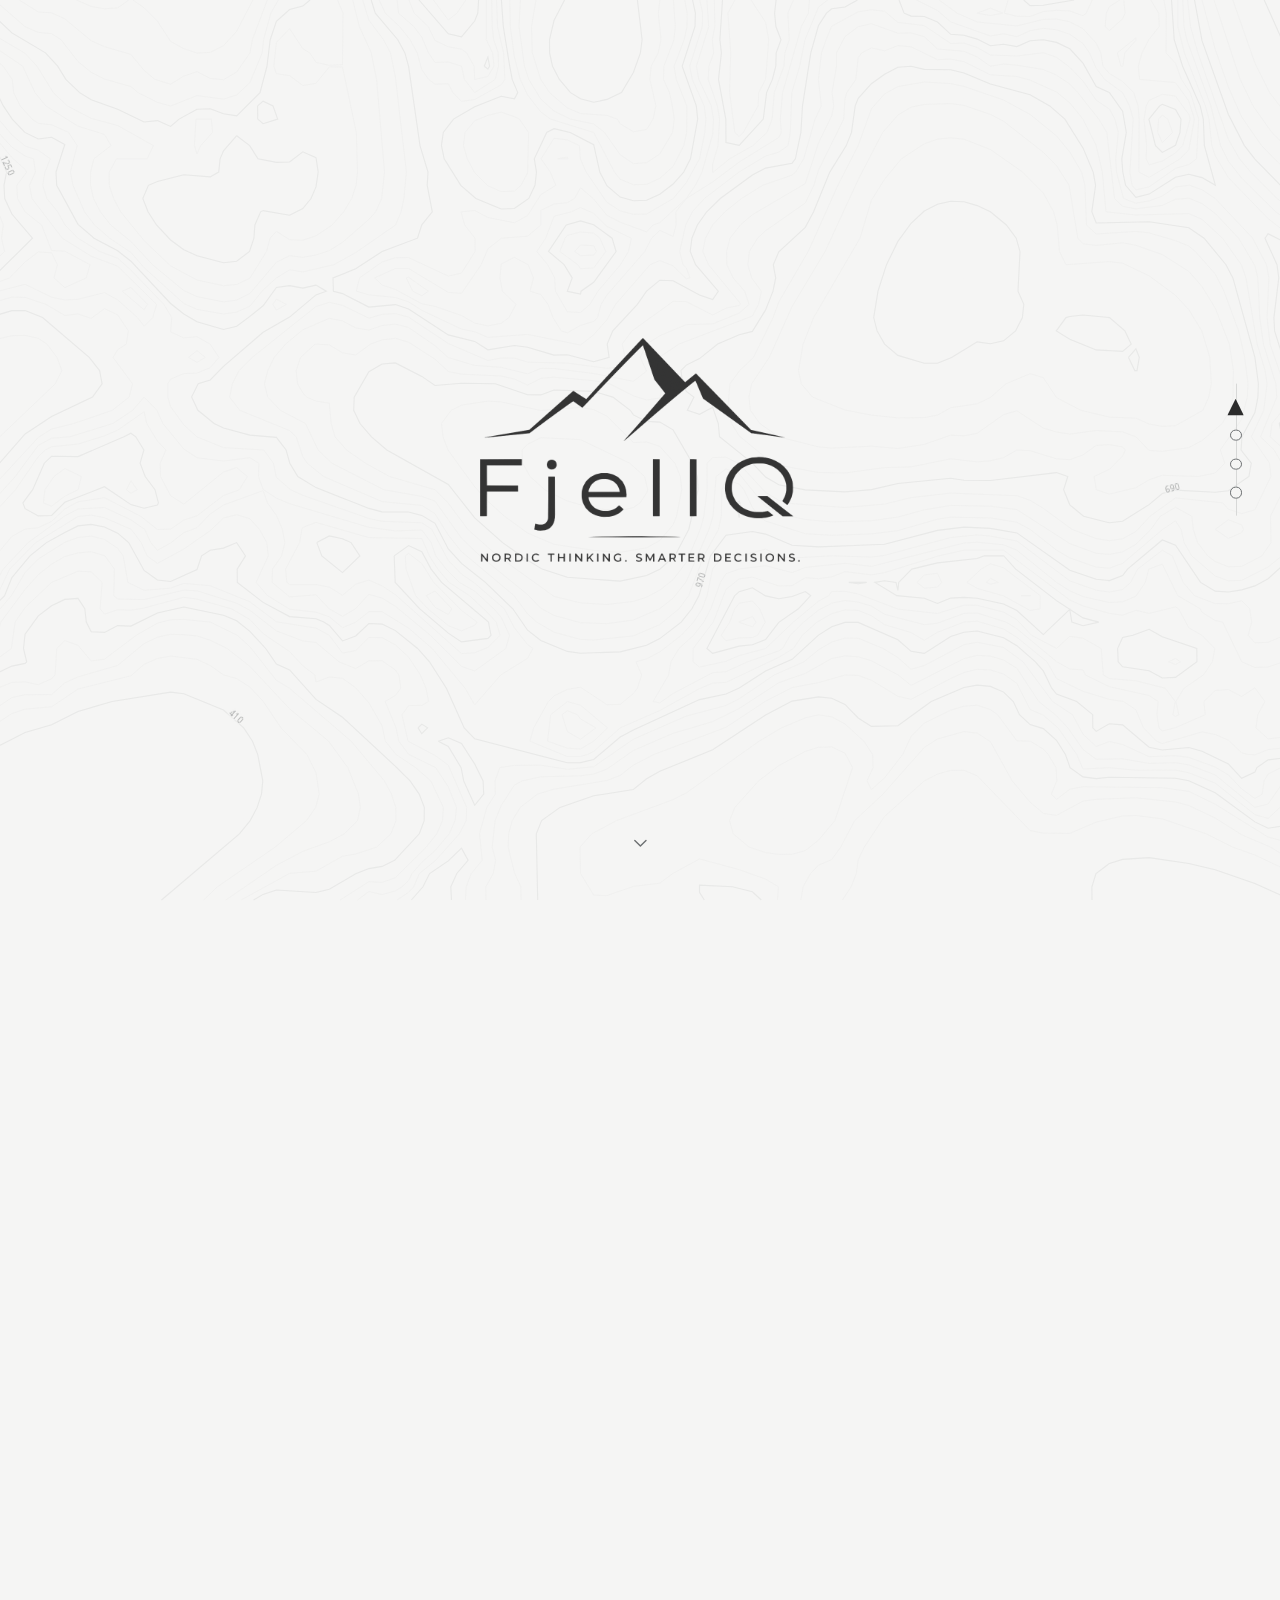
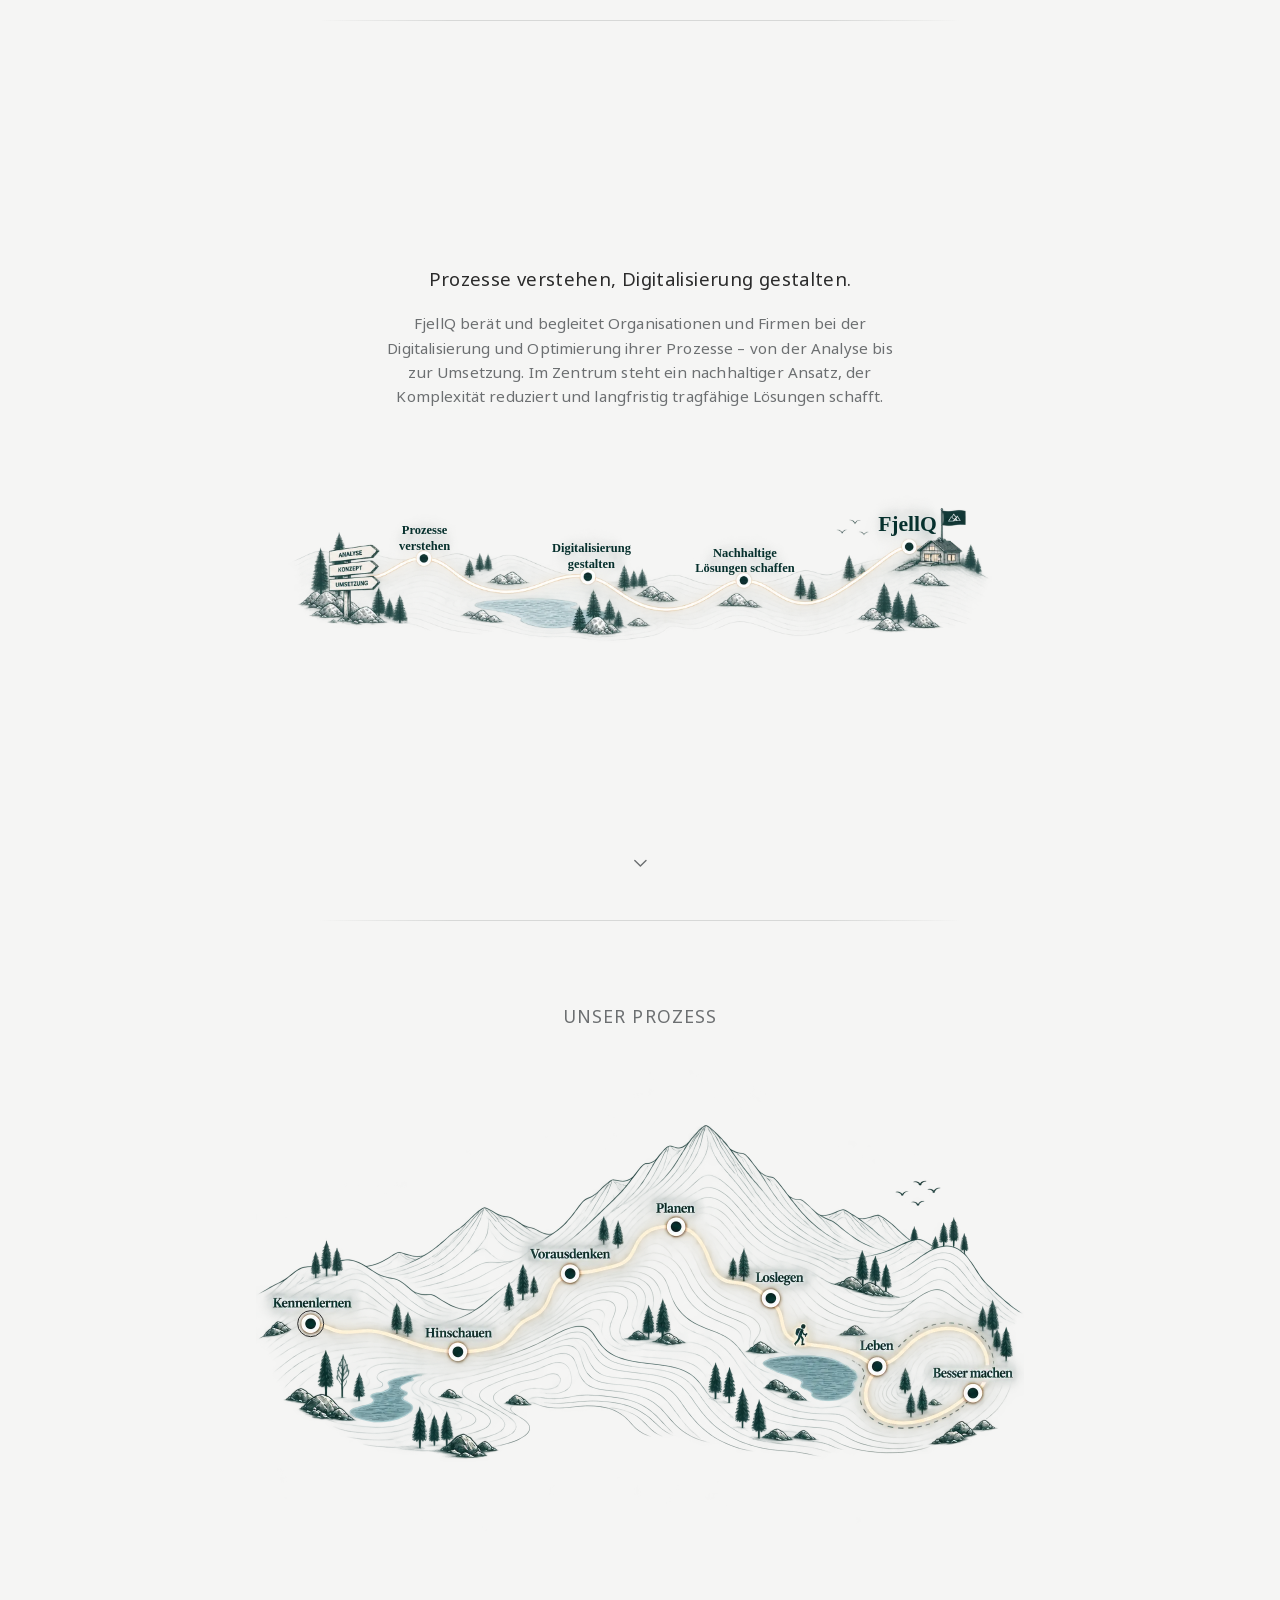
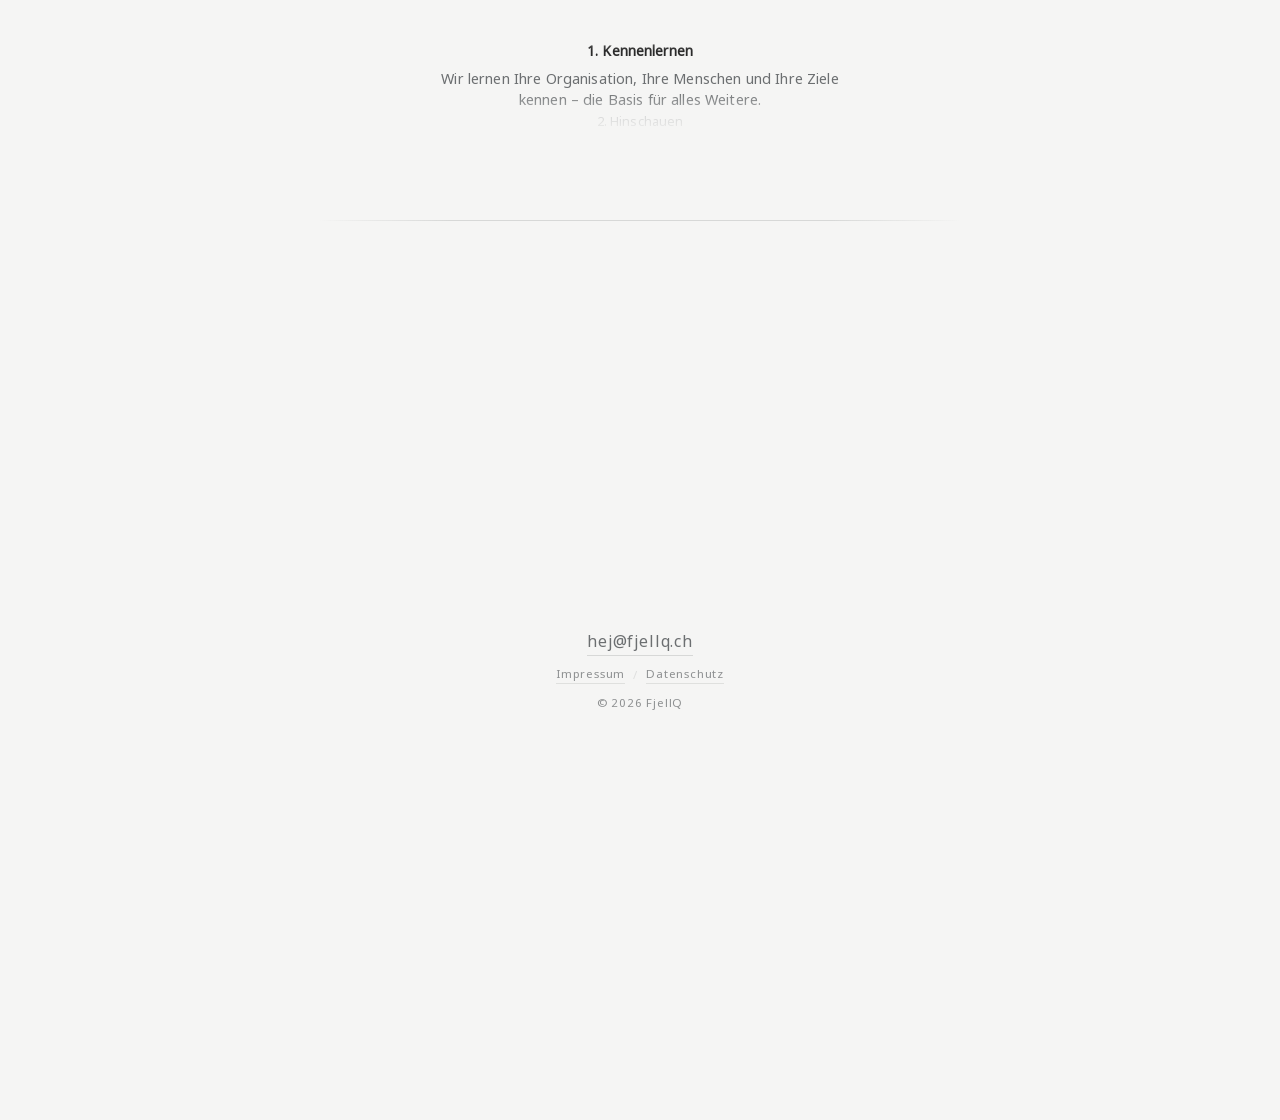
<file: index.html>
<!DOCTYPE html>
<html lang="de">
<head>
  <meta charset="UTF-8" />
  <title>FjellQ</title>
  <meta name="viewport" content="width=device-width, initial-scale=1" />
  <meta name="description" content="FjellQ berät und begleitet Organisationen und Firmen bei der Digitalisierung und Optimierung ihrer Prozesse – von der Analyse bis zur Umsetzung. Im Zentrum steht ein nachhaltiger Ansatz, der Komplexität reduziert und langfristig tragfähige Lösungen schafft." />
  <meta name="color-scheme" content="light dark" />

  <meta property="og:title" content="FjellQ" />
  <meta property="og:description" content="FjellQ berät und begleitet Organisationen und Firmen bei der Digitalisierung und Optimierung ihrer Prozesse – von der Analyse bis zur Umsetzung. Im Zentrum steht ein nachhaltiger Ansatz, der Komplexität reduziert und langfristig tragfähige Lösungen schafft." />
  <meta property="og:image" content="https://fjellq.ch/assets/og-image.png" />
  <meta property="og:url" content="https://fjellq.ch/" />
  <meta property="og:type" content="website" />
  <meta property="og:locale" content="de_CH" />
  <meta name="twitter:card" content="summary" />

  <link rel="canonical" href="https://fjellq.ch/" />

  <link rel="icon" type="image/png" sizes="32x32" href="assets/favicon-32.png" />
  <link rel="apple-touch-icon" href="assets/apple-touch-icon.png" />
  <link rel="preload" as="image" href="assets/logo.png" fetchpriority="high" />
  <link rel="preload" as="font" href="assets/noto-sans-miao.woff2" type="font/woff2" crossorigin />
  <link rel="stylesheet" href="assets/styles.css" />

  <script type="application/ld+json">
  {
    "@context": "https://schema.org",
    "@type": "Organization",
    "name": "FjellQ",
    "url": "https://fjellq.ch/",
    "email": "hej@fjellq.ch",
    "description": "FjellQ berät und begleitet Organisationen und Firmen bei der Digitalisierung und Optimierung ihrer Prozesse – von der Analyse bis zur Umsetzung. Im Zentrum steht ein nachhaltiger Ansatz, der Komplexität reduziert und langfristig tragfähige Lösungen schafft.",
    "address": {
      "@type": "PostalAddress",
      "streetAddress": "Alte Seefeldstrasse 74",
      "postalCode": "8616",
      "addressLocality": "Riedikon",
      "addressCountry": "CH"
    }
  }
  </script>
</head>
<body>
  <div class="contours-parallax" aria-hidden="true">
    <div class="contours-bg"></div>
  </div>
  <div class="grain-overlay" aria-hidden="true"></div>
  <div id="progress" role="progressbar" aria-label="Lesefortschritt" aria-valuemin="0" aria-valuemax="100" aria-valuenow="0"></div>

  <nav class="section-nav" aria-label="Seitennavigation">
    <button class="section-dot" type="button" data-target="#hero" aria-label="Start"></button>
    <button class="section-dot" type="button" data-target="#claim" aria-label="Ansatz"></button>
    <button class="section-dot" type="button" data-target="#process" aria-label="Prozess"></button>
    <button class="section-dot" type="button" data-target="#contact" aria-label="Kontakt"></button>
  </nav>

  <div class="hero-wrap">
    <section class="hero" id="hero">
      <img class="logo" src="assets/logo.png" alt="FjellQ" width="862" height="604" fetchpriority="high" />
      <button class="scroll-hint" type="button" data-target="#claim" aria-label="Zum nächsten Abschnitt scrollen">
        <svg viewBox="0 0 24 24" aria-hidden="true">
          <path d="M6 9l6 6 6-6" />
        </svg>
      </button>
    </section>
  </div>

  <section class="claim-section" id="claim">
    <p class="claim">Prozesse verstehen, Digitalisierung gestalten.</p>
    <p class="claim-description">FjellQ berät und begleitet Organisationen und Firmen bei der Digitalisierung und Optimierung ihrer Prozesse – von der Analyse bis zur Umsetzung. Im Zentrum steht ein nachhaltiger Ansatz, der Komplexität reduziert und langfristig tragfähige Lösungen schafft.</p>
    <div class="claim-illustration-wrap">
      <picture>
        <source srcset="assets/service-path.webp" type="image/webp" />
        <img class="claim-illustration" src="assets/service-path.png" alt="Illustrierter Bergpfad mit Stationen von der Analyse bis zu nachhaltigen Lösungen, mündend bei FjellQ" width="2172" height="724" loading="lazy" />
      </picture>
      <p class="illustration-label" style="left:19.4%; top:42.1%">Prozesse<br />verstehen</p>
      <p class="illustration-label" style="left:43.1%; top:49.6%">Digitalisierung<br />gestalten</p>
      <p class="illustration-label" style="left:64.9%; top:51.5%">Nachhaltige<br />Lösungen schaffen</p>
      <p class="illustration-label illustration-label--brand" style="left:88%; top:35.7%">FjellQ</p>
    </div>
    <button class="scroll-hint" type="button" data-target="#process" aria-label="Zum nächsten Abschnitt scrollen">
      <svg viewBox="0 0 24 24" aria-hidden="true">
        <path d="M6 9l6 6 6-6" />
      </svg>
    </button>
  </section>

  <section class="process" id="process">
    <h2 class="process-title">Unser Prozess</h2>
    <div class="process-map-wrap">
      <picture>
        <source srcset="assets/process-map.webp" type="image/webp" />
        <img class="process-map" src="assets/process-map.png" alt="Illustrierter Bergpfad mit sieben Etappen als Sinnbild für unseren Beratungsprozess" width="1536" height="1024" loading="lazy" />
      </picture>
      <button class="process-point" type="button" style="left:7.1%; top:51.3%" data-step="1" aria-expanded="false" aria-controls="process-text" aria-label="Kennenlernen"></button>
      <button class="process-point" type="button" style="left:26.3%; top:56.8%" data-step="2" aria-expanded="false" aria-controls="process-text" aria-label="Hinschauen"></button>
      <button class="process-point" type="button" style="left:40.9%; top:41.5%" data-step="3" aria-expanded="false" aria-controls="process-text" aria-label="Vorausdenken"></button>
      <button class="process-point" type="button" style="left:54.7%; top:32.3%" data-step="4" aria-expanded="false" aria-controls="process-text" aria-label="Planen"></button>
      <button class="process-point" type="button" style="left:67.0%; top:46.3%" data-step="5" aria-expanded="false" aria-controls="process-text" aria-label="Loslegen"></button>
      <button class="process-point" type="button" style="left:80.8%; top:59.6%" data-step="6" aria-expanded="false" aria-controls="process-text" aria-label="Leben"></button>
      <button class="process-point" type="button" style="left:93.3%; top:64.8%" data-step="7" aria-expanded="false" aria-controls="process-text" aria-label="Besser machen"></button>
    </div>
    <div class="process-carousel" id="process-text">
      <div class="process-wheel-mask">
        <ul class="process-wheel" id="process-wheel">
          <li aria-hidden="true"></li>
          <li>
            <button type="button" class="process-wheel-item" data-step="1" aria-expanded="false" aria-controls="process-text">
              <span class="step-label">1. Kennenlernen</span>
              <span class="step-desc">Wir lernen Ihre Organisation, Ihre Menschen und Ihre Ziele kennen – die Basis für alles Weitere.</span>
            </button>
          </li>
          <li>
            <button type="button" class="process-wheel-item" data-step="2" aria-expanded="false" aria-controls="process-text">
              <span class="step-label">2. Hinschauen</span>
              <span class="step-desc">Wir schauen genau hin: Wie laufen Ihre Prozesse heute tatsächlich ab?</span>
            </button>
          </li>
          <li>
            <button type="button" class="process-wheel-item" data-step="3" aria-expanded="false" aria-controls="process-text">
              <span class="step-label">3. Vorausdenken</span>
              <span class="step-desc">Wir denken die Möglichkeiten von morgen mit, bevor wir Lösungen entwerfen.</span>
            </button>
          </li>
          <li>
            <button type="button" class="process-wheel-item" data-step="4" aria-expanded="false" aria-controls="process-text">
              <span class="step-label">4. Planen</span>
              <span class="step-desc">Wir erarbeiten ein klares, umsetzbares Konzept für den nächsten Schritt.</span>
            </button>
          </li>
          <li>
            <button type="button" class="process-wheel-item" data-step="5" aria-expanded="false" aria-controls="process-text">
              <span class="step-label">5. Loslegen</span>
              <span class="step-desc">Wir setzen das Konzept gemeinsam mit Ihnen Schritt für Schritt um.</span>
            </button>
          </li>
          <li>
            <button type="button" class="process-wheel-item" data-step="6" aria-expanded="false" aria-controls="process-text">
              <span class="step-label">6. Leben</span>
              <span class="step-desc">Die neuen Prozesse werden Teil Ihres Alltags – wir begleiten die Einführung.</span>
            </button>
          </li>
          <li>
            <button type="button" class="process-wheel-item" data-step="7" aria-expanded="false" aria-controls="process-text">
              <span class="step-label">7. Besser machen</span>
              <span class="step-desc">Wir überprüfen, lernen und verbessern kontinuierlich weiter.</span>
            </button>
          </li>
          <li aria-hidden="true"></li>
        </ul>
      </div>
      <p class="visually-hidden" id="process-announcement" aria-live="polite">Klicke auf einen Punkt auf der Karte, um mehr zu erfahren.</p>
    </div>
  </section>

  <section class="contact" id="contact">
    <a href="mailto:hej@fjellq.ch">hej@fjellq.ch</a>
    <nav class="legal-links" aria-label="Rechtliches">
      <a href="impressum.html">Impressum</a>
      <span class="sep">/</span>
      <a href="datenschutz.html">Datenschutz</a>
    </nav>
    <span class="copyright">&copy; 2026 FjellQ</span>
  </section>

  <script src="assets/contours-loader.js"></script>
  <script>
  (function () {
    var progress = document.getElementById('progress');
    var heroWrap = document.querySelector('.hero-wrap');
    var hero = document.getElementById('hero');
    var parallax = document.querySelector('.contours-parallax');
    var reduceMotion = window.matchMedia('(prefers-reduced-motion: reduce)').matches;
    var ticking = false;

    function update() {
      var doc = document.documentElement;
      var scrollTop = window.pageYOffset || doc.scrollTop;
      var scrollRange = doc.scrollHeight - doc.clientHeight;
      var pct = scrollRange > 0 ? Math.min(Math.max(scrollTop / scrollRange, 0), 1) : 0;
      progress.style.width = (pct * 100) + '%';
      progress.setAttribute('aria-valuenow', Math.round(pct * 100));

      var fadeRange = heroWrap.offsetHeight - window.innerHeight;
      var fadeProgress = fadeRange > 0 ? Math.min(Math.max(scrollTop / fadeRange, 0), 1) : 0;
      hero.style.opacity = 1 - fadeProgress;

      if (parallax && !reduceMotion) {
        parallax.style.transform = 'translateY(' + (-scrollTop * 0.04) + 'px)';
      }

      ticking = false;
    }

    function onScroll() {
      if (!ticking) {
        window.requestAnimationFrame(update);
        ticking = true;
      }
    }

    window.addEventListener('scroll', onScroll, { passive: true });
    window.addEventListener('resize', onScroll);
    update();
  })();

  (function () {
    var scrollHints = document.querySelectorAll('.scroll-hint');
    scrollHints.forEach(function (hint) {
      var target = document.querySelector(hint.dataset.target);
      if (!target) return;
      hint.addEventListener('click', function () {
        target.scrollIntoView({ behavior: 'smooth', block: 'start' });
      });
    });
  })();

  (function () {
    var dots = document.querySelectorAll('.section-dot');
    if (!dots.length) return;

    dots.forEach(function (dot) {
      var target = document.querySelector(dot.dataset.target);
      if (!target) return;
      dot.addEventListener('click', function () {
        if (target.id === 'hero') {
          window.scrollTo({ top: 0, behavior: 'smooth' });
        } else {
          target.scrollIntoView({ behavior: 'smooth', block: 'start' });
        }
      });
    });

    if ('IntersectionObserver' in window) {
      var observer = new IntersectionObserver(function (entries) {
        entries.forEach(function (entry) {
          var dot = document.querySelector('.section-dot[data-target="#' + entry.target.id + '"]');
          if (!dot) return;
          dot.classList.toggle('active', entry.isIntersecting);
        });
      }, { rootMargin: '-45% 0px -45% 0px', threshold: 0 });

      dots.forEach(function (dot) {
        var target = document.querySelector(dot.dataset.target);
        if (target) observer.observe(target);
      });
    }
  })();

  (function () {
    var announcement = document.getElementById('process-announcement');
    var wheel = document.getElementById('process-wheel');
    if (!announcement || !wheel) return;

    var wheelItems = wheel.querySelectorAll('li');
    var mask = wheel.parentElement;
    var rowHeight = wheelItems[0].offsetHeight;
    mask.style.height = (rowHeight * 3) + 'px';
    wheelItems.forEach(function (li) {
      if (li.querySelector('.process-wheel-item')) {
        li.style.height = rowHeight + 'px';
      }
    });

    var steps = {
      1: { label: 'Kennenlernen', text: 'Wir lernen Ihre Organisation, Ihre Menschen und Ihre Ziele kennen – die Basis für alles Weitere.' },
      2: { label: 'Hinschauen', text: 'Wir schauen genau hin: Wie laufen Ihre Prozesse heute tatsächlich ab?' },
      3: { label: 'Vorausdenken', text: 'Wir denken die Möglichkeiten von morgen mit, bevor wir Lösungen entwerfen.' },
      4: { label: 'Planen', text: 'Wir erarbeiten ein klares, umsetzbares Konzept für den nächsten Schritt.' },
      5: { label: 'Loslegen', text: 'Wir setzen das Konzept gemeinsam mit Ihnen Schritt für Schritt um.' },
      6: { label: 'Leben', text: 'Die neuen Prozesse werden Teil Ihres Alltags – wir begleiten die Einführung.' },
      7: { label: 'Besser machen', text: 'Wir überprüfen, lernen und verbessern kontinuierlich weiter.' }
    };

    var stepEls = document.querySelectorAll('[data-step]');

    function selectStep(step) {
      var data = steps[step];
      if (!data) return;

      var stepNum = parseInt(step, 10);
      var currentLi = wheelItems[stepNum];

      wheelItems.forEach(function (li, i) {
        if (i !== stepNum && li.querySelector('.process-wheel-item')) {
          li.style.height = rowHeight + 'px';
        }
        li.classList.toggle('is-current', i === stepNum);
      });

      currentLi.style.height = 'auto';
      var expandedHeight = currentLi.scrollHeight;
      currentLi.style.height = expandedHeight + 'px';

      mask.style.height = (rowHeight * 2 + expandedHeight) + 'px';
      wheel.style.transform = 'translateY(' + (-(stepNum - 1) * rowHeight) + 'px)';

      announcement.textContent = step + '. ' + data.label + '. ' + data.text;

      stepEls.forEach(function (other) {
        var isActive = other.getAttribute('data-step') === step;
        other.classList.toggle('active', isActive);
        other.setAttribute('aria-expanded', isActive ? 'true' : 'false');
      });
    }

    stepEls.forEach(function (el) {
      el.addEventListener('click', function () {
        selectStep(el.getAttribute('data-step'));
      });
    });

    selectStep('1');
  })();
  </script>
</body>
</html>
</file>
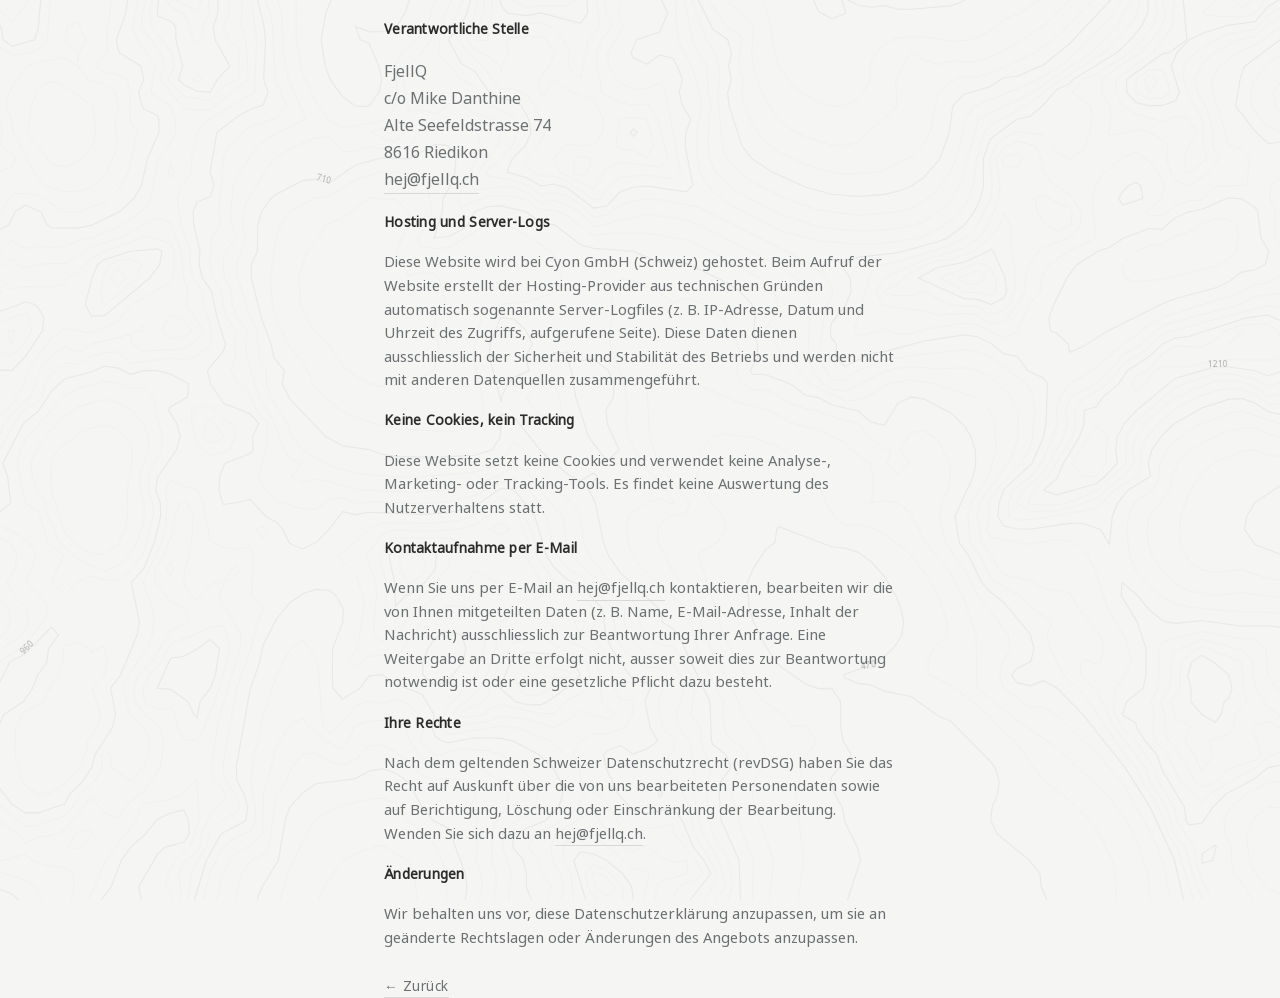
<file: datenschutz.html>
<!DOCTYPE html>
<html lang="de">
<head>
  <meta charset="UTF-8" />
  <title>Datenschutzerklärung – FjellQ</title>
  <meta name="viewport" content="width=device-width, initial-scale=1" />
  <meta name="description" content="Datenschutzerklärung von FjellQ." />
  <meta name="color-scheme" content="light dark" />
  <meta name="robots" content="noindex" />

  <link rel="icon" type="image/png" sizes="32x32" href="assets/favicon-32.png" />
  <link rel="apple-touch-icon" href="assets/apple-touch-icon.png" />
  <link rel="preload" as="font" href="assets/noto-sans-miao.woff2" type="font/woff2" crossorigin />
  <link rel="stylesheet" href="assets/styles.css" />
</head>
<body class="page-impressum">
  <div class="contours-parallax" aria-hidden="true">
    <div class="contours-bg"></div>
  </div>
  <div class="grain-overlay" aria-hidden="true"></div>

  <main>
    <h1>Datenschutzerklärung</h1>

    <div class="legal-text">
      <p>Diese Datenschutzerklärung informiert Sie darüber, welche Personendaten beim Besuch dieser Website bearbeitet werden.</p>

      <h2>Verantwortliche Stelle</h2>
      <address>
        FjellQ<br />
        c/o Mike Danthine<br />
        Alte Seefeldstrasse 74<br />
        8616 Riedikon<br />
        <a href="mailto:hej@fjellq.ch">hej@fjellq.ch</a>
      </address>

      <h2>Hosting und Server-Logs</h2>
      <p>Diese Website wird bei Cyon GmbH (Schweiz) gehostet. Beim Aufruf der Website erstellt der Hosting-Provider aus technischen Gründen automatisch sogenannte Server-Logfiles (z.&nbsp;B. IP-Adresse, Datum und Uhrzeit des Zugriffs, aufgerufene Seite). Diese Daten dienen ausschliesslich der Sicherheit und Stabilität des Betriebs und werden nicht mit anderen Datenquellen zusammengeführt.</p>

      <h2>Keine Cookies, kein Tracking</h2>
      <p>Diese Website setzt keine Cookies und verwendet keine Analyse-, Marketing- oder Tracking-Tools. Es findet keine Auswertung des Nutzerverhaltens statt.</p>

      <h2>Kontaktaufnahme per E-Mail</h2>
      <p>Wenn Sie uns per E-Mail an <a href="mailto:hej@fjellq.ch">hej@fjellq.ch</a> kontaktieren, bearbeiten wir die von Ihnen mitgeteilten Daten (z.&nbsp;B. Name, E-Mail-Adresse, Inhalt der Nachricht) ausschliesslich zur Beantwortung Ihrer Anfrage. Eine Weitergabe an Dritte erfolgt nicht, ausser soweit dies zur Beantwortung notwendig ist oder eine gesetzliche Pflicht dazu besteht.</p>

      <h2>Ihre Rechte</h2>
      <p>Nach dem geltenden Schweizer Datenschutzrecht (revDSG) haben Sie das Recht auf Auskunft über die von uns bearbeiteten Personendaten sowie auf Berichtigung, Löschung oder Einschränkung der Bearbeitung. Wenden Sie sich dazu an <a href="mailto:hej@fjellq.ch">hej@fjellq.ch</a>.</p>

      <h2>Änderungen</h2>
      <p>Wir behalten uns vor, diese Datenschutzerklärung anzupassen, um sie an geänderte Rechtslagen oder Änderungen des Angebots anzupassen.</p>
    </div>

    <a class="back" href="index.html">&larr; Zurück</a>
  </main>

  <script src="assets/contours-loader.js"></script>
  <script>
  (function () {
    var parallax = document.querySelector('.contours-parallax');
    if (!parallax || window.matchMedia('(prefers-reduced-motion: reduce)').matches) return;
    var ticking = false;

    function update() {
      var scrollTop = window.pageYOffset || document.documentElement.scrollTop;
      parallax.style.transform = 'translateY(' + (-scrollTop * 0.04) + 'px)';
      ticking = false;
    }

    function onScroll() {
      if (!ticking) {
        window.requestAnimationFrame(update);
        ticking = true;
      }
    }

    window.addEventListener('scroll', onScroll, { passive: true });
    update();
  })();
  </script>
</body>
</html>
</file>
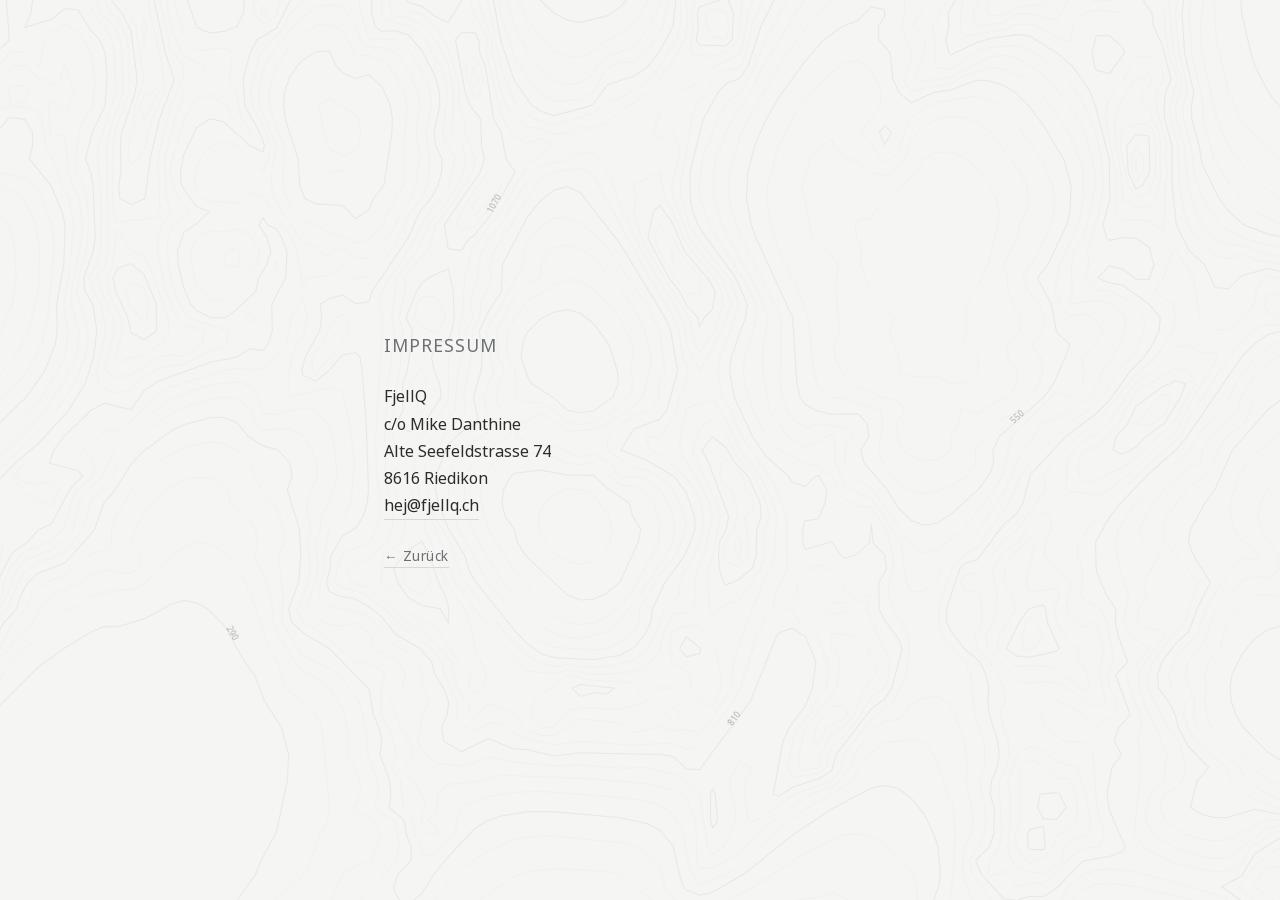
<file: impressum.html>
<!DOCTYPE html>
<html lang="de">
<head>
  <meta charset="UTF-8" />
  <title>Impressum – FjellQ</title>
  <meta name="viewport" content="width=device-width, initial-scale=1" />
  <meta name="description" content="Impressum von FjellQ." />
  <meta name="color-scheme" content="light dark" />
  <meta name="robots" content="noindex" />

  <link rel="icon" type="image/png" sizes="32x32" href="assets/favicon-32.png" />
  <link rel="apple-touch-icon" href="assets/apple-touch-icon.png" />
  <link rel="preload" as="font" href="assets/noto-sans-miao.woff2" type="font/woff2" crossorigin />
  <link rel="stylesheet" href="assets/styles.css" />
</head>
<body class="page-impressum">
  <div class="contours-parallax" aria-hidden="true">
    <div class="contours-bg"></div>
  </div>
  <div class="grain-overlay" aria-hidden="true"></div>

  <main>
    <h1>Impressum</h1>
    <address>
      FjellQ<br />
      c/o Mike Danthine<br />
      Alte Seefeldstrasse 74<br />
      8616 Riedikon<br />
      <a href="mailto:hej@fjellq.ch">hej@fjellq.ch</a>
    </address>
    <a class="back" href="index.html">&larr; Zurück</a>
  </main>

  <script src="assets/contours-loader.js"></script>
  <script>
  (function () {
    var parallax = document.querySelector('.contours-parallax');
    if (!parallax || window.matchMedia('(prefers-reduced-motion: reduce)').matches) return;
    var ticking = false;

    function update() {
      var scrollTop = window.pageYOffset || document.documentElement.scrollTop;
      parallax.style.transform = 'translateY(' + (-scrollTop * 0.04) + 'px)';
      ticking = false;
    }

    function onScroll() {
      if (!ticking) {
        window.requestAnimationFrame(update);
        ticking = true;
      }
    }

    window.addEventListener('scroll', onScroll, { passive: true });
    update();
  })();
  </script>
</body>
</html>
</file>
<file: assets/styles.css>
@font-face {
  font-family: 'Noto Sans Miao';
  font-style: normal;
  font-weight: 400;
  font-display: swap;
  src: url('noto-sans-miao.woff2') format('woff2');
}

:root {
  --bg: #f5f5f4;
  --ink: #2b2b2b;
  --ink-muted: #6c6f71;
  --line: #d7d8d7;
  --line-soft: #e7e7e6;
  --focus: #2b2b2b;
  --logo-filter: none;
}

@media (prefers-color-scheme: dark) {
  :root:not([data-theme="light"]) {
    --bg: #121313;
    --ink: #ececea;
    --ink-muted: #a3a5a3;
    --line: #2c2d2c;
    --line-soft: #1e1f1e;
    --focus: #ececea;
    --logo-filter: invert(1);
  }
}

:root[data-theme="dark"] {
  --bg: #121313;
  --ink: #ececea;
  --ink-muted: #a3a5a3;
  --line: #2c2d2c;
  --line-soft: #1e1f1e;
  --focus: #ececea;
  --logo-filter: invert(1);
}

* { box-sizing: border-box; }

html, body {
  height: 100%;
}

body {
  margin: 0;
  background: var(--bg);
  color: var(--ink);
  font-family: 'Noto Sans Miao', -apple-system, 'Segoe UI', sans-serif;
  overflow-x: hidden;
  transition: background 0.4s ease;
}

a { color: inherit; }

:focus-visible {
  outline: 2px solid var(--focus);
  outline-offset: 3px;
}

.contours-parallax {
  position: fixed;
  inset: 0;
  z-index: 0;
  will-change: transform;
}

.contours-bg {
  position: absolute;
  inset: 0;
  width: 100%;
  height: 100%;
  display: block;
  transform-origin: 50% 50%;
}

.contours-bg svg {
  width: 100%;
  height: 100%;
  display: block;
  overflow: visible;
}

.grain-overlay {
  position: fixed;
  inset: 0;
  z-index: 9999;
  pointer-events: none;
  opacity: 0.035;
  mix-blend-mode: overlay;
  background-image: url("data:image/svg+xml,%3Csvg xmlns='http://www.w3.org/2000/svg' width='180' height='180'%3E%3Cfilter id='n'%3E%3CfeTurbulence type='fractalNoise' baseFrequency='0.85' numOctaves='2' stitchTiles='stitch'/%3E%3C/filter%3E%3Crect width='100%25' height='100%25' filter='url(%23n)'/%3E%3C/svg%3E");
  background-size: 180px 180px;
}

@keyframes terrainBreathe {
  0%, 100% { opacity: 1; transform: scale(1); }
  50% { opacity: 0.9; transform: scale(1.035); }
}

@keyframes driftIndex {
  0%, 100% { transform: translate(0, 0); }
  50% { transform: translate(-34px, 22px); }
}

@keyframes driftMinor {
  0%, 100% { transform: translate(0, 0); }
  50% { transform: translate(30px, -28px); }
}

@media (prefers-reduced-motion: no-preference) {
  .contours-bg {
    animation: terrainBreathe 16s ease-in-out infinite;
  }

  .contours-bg .contour-index,
  .contours-bg .contour-label {
    animation: driftIndex 20s ease-in-out infinite;
  }

  .contours-bg .contour-minor {
    animation: driftMinor 26s ease-in-out infinite;
    animation-delay: -8s;
  }
}

/* Seitennavigation */

.section-nav {
  position: fixed;
  right: 1.8rem;
  top: 50%;
  transform: translateY(-50%);
  z-index: 5;
  display: flex;
  flex-direction: column;
  align-items: center;
  gap: 1.1rem;
  padding: 1.1rem 0.6rem;
}

.section-nav::before {
  content: '';
  position: absolute;
  top: 0;
  bottom: 0;
  left: 50%;
  width: 1px;
  background: var(--line);
  z-index: -1;
}

.section-dot {
  position: relative;
  width: 0.7rem;
  height: 0.7rem;
  border-radius: 50%;
  border: 1px solid var(--ink-muted);
  background: var(--bg);
  padding: 0;
  margin: 0;
  cursor: pointer;
  transition: background 0.2s ease, border-color 0.2s ease, transform 0.2s ease;
}

.section-dot::after {
  content: attr(aria-label);
  position: absolute;
  right: 1.1rem;
  top: 50%;
  transform: translateY(-50%);
  white-space: nowrap;
  font-size: 0.72rem;
  letter-spacing: 0.06em;
  text-transform: uppercase;
  color: var(--ink);
  opacity: 0;
  pointer-events: none;
  transition: opacity 0.2s ease;
}

.section-dot:hover,
.section-dot:focus-visible {
  border-color: var(--ink);
}

.section-dot:hover::after,
.section-dot:focus-visible::after {
  opacity: 1;
}

.section-dot.active {
  background: var(--ink);
  border-color: transparent;
  border-radius: 0;
  clip-path: polygon(50% 0%, 100% 100%, 0% 100%);
  transform: scale(1.5);
}

@media (orientation: landscape) and (max-height: 500px) {
  .section-nav {
    right: 1rem;
    gap: 0.6rem;
  }
}

/* Horizontlinie zwischen den Sektionen */

.claim-section::before,
.process::before,
.contact::before {
  content: '';
  position: absolute;
  top: 0;
  left: 50%;
  transform: translateX(-50%);
  width: min(70%, 40rem);
  height: 1px;
  background: linear-gradient(90deg, transparent, var(--line) 20%, var(--line) 80%, transparent);
}

/* Startseite */

#progress {
  position: fixed;
  top: 0;
  left: 0;
  width: 0%;
  height: 3px;
  background: var(--ink);
  z-index: 10;
  transition: background 0.4s ease;
}

.hero-wrap {
  position: relative;
  height: 180vh;
}

.hero {
  position: sticky;
  top: 0;
  z-index: 1;
  height: 100vh;
  display: flex;
  align-items: center;
  justify-content: center;
  padding: 6vh 6vw;
}

.logo {
  width: min(46vw, 46vh, 320px);
  height: auto;
  filter: var(--logo-filter);
}

.claim-section {
  position: relative;
  z-index: 1;
  min-height: 100vh;
  display: flex;
  flex-direction: column;
  align-items: center;
  justify-content: center;
  gap: 1.2rem;
  padding: 6vh 6vw;
}

.claim {
  margin: 0;
  max-width: 28rem;
  text-align: center;
  font-size: 1.15rem;
  line-height: 1.5;
  letter-spacing: 0.02em;
  color: var(--ink);
}

.claim-description {
  margin: 0;
  max-width: 32rem;
  text-align: center;
  font-size: 0.95rem;
  line-height: 1.6;
  letter-spacing: 0.01em;
  color: var(--ink-muted);
}

.claim-illustration-wrap {
  position: relative;
  width: 100%;
  max-width: 44rem;
  margin-top: 0.8rem;
}

.claim-illustration {
  display: block;
  width: 100%;
  height: auto;
}

.illustration-label {
  position: absolute;
  transform: translate(-50%, -50%);
  margin: 0;
  text-align: center;
  white-space: nowrap;
  font-family: Georgia, 'Times New Roman', serif;
  font-weight: 700;
  line-height: 1.25;
  color: #06302d;
  font-size: clamp(0.5rem, 1.55vw, 0.78rem);
}

.illustration-label--brand {
  font-size: clamp(0.85rem, 2.6vw, 1.35rem);
}

.process {
  position: relative;
  z-index: 1;
  min-height: 100vh;
  display: flex;
  flex-direction: column;
  align-items: center;
  justify-content: center;
  gap: 2rem;
  padding: 6vh 6vw;
  text-align: center;
}

.process-title {
  margin: 0;
  font-size: 1.1rem;
  font-weight: 400;
  letter-spacing: 0.06em;
  text-transform: uppercase;
  color: var(--ink-muted);
}

.process-map-wrap {
  position: relative;
  width: 100%;
  max-width: 48rem;
}

.process-map {
  display: block;
  width: 100%;
  height: auto;
  border-radius: 0.5rem;
}

.process-point {
  position: absolute;
  width: 3.6%;
  aspect-ratio: 1;
  transform: translate(-50%, -50%);
  border-radius: 50%;
  border: 1px solid transparent;
  background: transparent;
  padding: 0;
  margin: 0;
  cursor: pointer;
  transition: border-color 0.2s ease;
}

.process-point:hover,
.process-point:focus-visible,
.process-point.active {
  border-color: var(--ink);
}

.process-carousel {
  display: flex;
  flex-direction: column;
  align-items: center;
  gap: 0.5rem;
  max-width: 34rem;
  text-align: center;
}

.process-wheel-mask {
  width: 100%;
  max-width: 26rem;
  overflow: hidden;
  transition: height 0.4s ease;
  -webkit-mask-image: linear-gradient(to bottom, transparent 0%, #000 35%, #000 65%, transparent 100%);
  mask-image: linear-gradient(to bottom, transparent 0%, #000 35%, #000 65%, transparent 100%);
}

.process-wheel {
  list-style: none;
  margin: 0;
  padding: 0;
  transition: transform 0.4s ease;
}

.process-wheel li {
  height: 1.9rem;
  overflow: hidden;
  transition: height 0.4s ease;
}

.process-wheel-item {
  display: block;
  width: 100%;
  margin: 0;
  padding: 0.3rem 0.5rem 0;
  border: none;
  background: none;
  font: inherit;
  cursor: pointer;
  text-align: center;
}

.step-label {
  display: block;
  font-size: 0.78rem;
  letter-spacing: 0.01em;
  color: var(--ink-muted);
  opacity: 0.45;
  transition: opacity 0.3s ease, color 0.3s ease, font-size 0.3s ease;
}

.step-desc {
  display: block;
  margin-top: 0.4rem;
  font-size: 0.9rem;
  line-height: 1.5;
  letter-spacing: 0.01em;
  color: var(--ink-muted);
}

.process-wheel li.is-current .step-label {
  opacity: 1;
  color: var(--ink);
  font-weight: 600;
  font-size: 0.85rem;
}

.visually-hidden {
  position: absolute;
  width: 1px;
  height: 1px;
  padding: 0;
  margin: -1px;
  overflow: hidden;
  clip: rect(0, 0, 0, 0);
  white-space: nowrap;
  border: 0;
}

.contact {
  position: relative;
  z-index: 1;
  min-height: 100vh;
  display: flex;
  flex-direction: column;
  align-items: center;
  justify-content: center;
  gap: 0.6rem;
  text-align: center;
  padding: 6vh 6vw;
  font-size: 0.85rem;
  letter-spacing: 0.06em;
  color: var(--ink-muted);
}

.contact .copyright {
  opacity: 0.75;
  font-size: 0.72rem;
}

.contact a {
  text-decoration: none;
  border-bottom: 1px solid var(--line);
  padding-bottom: 0.1em;
  transition: border-color 0.2s ease;
  font-size: 1rem;
}

.contact a:hover,
.contact a:focus-visible {
  border-color: var(--ink-muted);
}

@media (orientation: landscape) and (max-height: 500px) {
  .hero {
    padding: 3vh 6vw;
  }

  .logo {
    width: min(28vw, 34vh, 220px);
  }
}

.scroll-hint {
  position: absolute;
  left: 50%;
  bottom: 4vh;
  transform: translateX(-50%);
  display: flex;
  align-items: center;
  justify-content: center;
  width: 2.6rem;
  height: 2.6rem;
  border-radius: 50%;
  border: none;
  background: transparent;
  color: var(--ink-muted);
  cursor: pointer;
  transition: color 0.2s ease, transform 0.2s ease;
}

.scroll-hint svg {
  width: 1.4rem;
  height: 1.4rem;
  stroke: currentColor;
  fill: none;
  stroke-width: 1.5;
  stroke-linecap: round;
  stroke-linejoin: round;
}

.scroll-hint:hover,
.scroll-hint:focus-visible {
  color: var(--ink);
  transform: translateX(-50%) translateY(3px);
}

@media (prefers-reduced-motion: no-preference) {
  .scroll-hint svg {
    animation: bob 2.2s ease-in-out infinite;
  }
}

@keyframes bob {
  0%, 100% { transform: translateY(0); }
  50% { transform: translateY(5px); }
}

@media (orientation: landscape) and (max-height: 500px) {
  .scroll-hint {
    bottom: 2vh;
  }
}

/* Impressum */

.page-impressum {
  display: flex;
  align-items: center;
  justify-content: center;
  min-height: 100vh;
  padding: 6vh 6vw;
}

main {
  position: relative;
  z-index: 1;
  max-width: 32rem;
  width: 100%;
  display: flex;
  flex-direction: column;
  gap: 1.6rem;
}

main h1 {
  font-size: 1.1rem;
  font-weight: 400;
  letter-spacing: 0.06em;
  text-transform: uppercase;
  margin: 0;
  color: var(--ink-muted);
}

main address {
  font-style: normal;
  line-height: 1.7;
  font-size: 1rem;
}

main a {
  text-decoration: none;
  border-bottom: 1px solid var(--line);
  padding-bottom: 0.1em;
  transition: border-color 0.2s ease;
}

main a:hover,
main a:focus-visible {
  border-color: var(--ink-muted);
}

.back {
  font-size: 0.85rem;
  letter-spacing: 0.04em;
  color: var(--ink-muted);
  align-self: flex-start;
}

.legal-text {
  display: flex;
  flex-direction: column;
  gap: 1.1rem;
  font-size: 0.92rem;
  line-height: 1.6;
  color: var(--ink-muted);
}

.legal-text p {
  margin: 0;
}

.legal-text h2 {
  margin: 0;
  font-size: 0.85rem;
  font-weight: 600;
  letter-spacing: 0.02em;
  color: var(--ink);
}

/* 404 */

.page-404 {
  display: flex;
  align-items: center;
  justify-content: center;
  min-height: 100vh;
  padding: 6vh 6vw;
  text-align: center;
}

.error-main {
  position: relative;
  z-index: 1;
  max-width: 28rem;
  display: flex;
  flex-direction: column;
  align-items: center;
  gap: 0.9rem;
}

.error-code {
  margin: 0;
  font-size: 3.5rem;
  font-weight: 300;
  line-height: 1;
  color: var(--ink-muted);
}

.error-title {
  margin: 0;
  font-size: 1.15rem;
  color: var(--ink);
}

.error-description {
  margin: 0;
  font-size: 0.95rem;
  color: var(--ink-muted);
}

.error-main .back {
  align-self: center;
  margin-top: 0.6rem;
}

/* Rechtliche Links im Footer */

.legal-links {
  display: flex;
  align-items: center;
  gap: 0.5rem;
  font-size: 0.72rem;
  opacity: 0.75;
}

.legal-links a {
  font-size: 0.72rem;
  border-bottom: 1px solid var(--line);
}

.legal-links .sep {
  color: var(--line);
}
</file>
